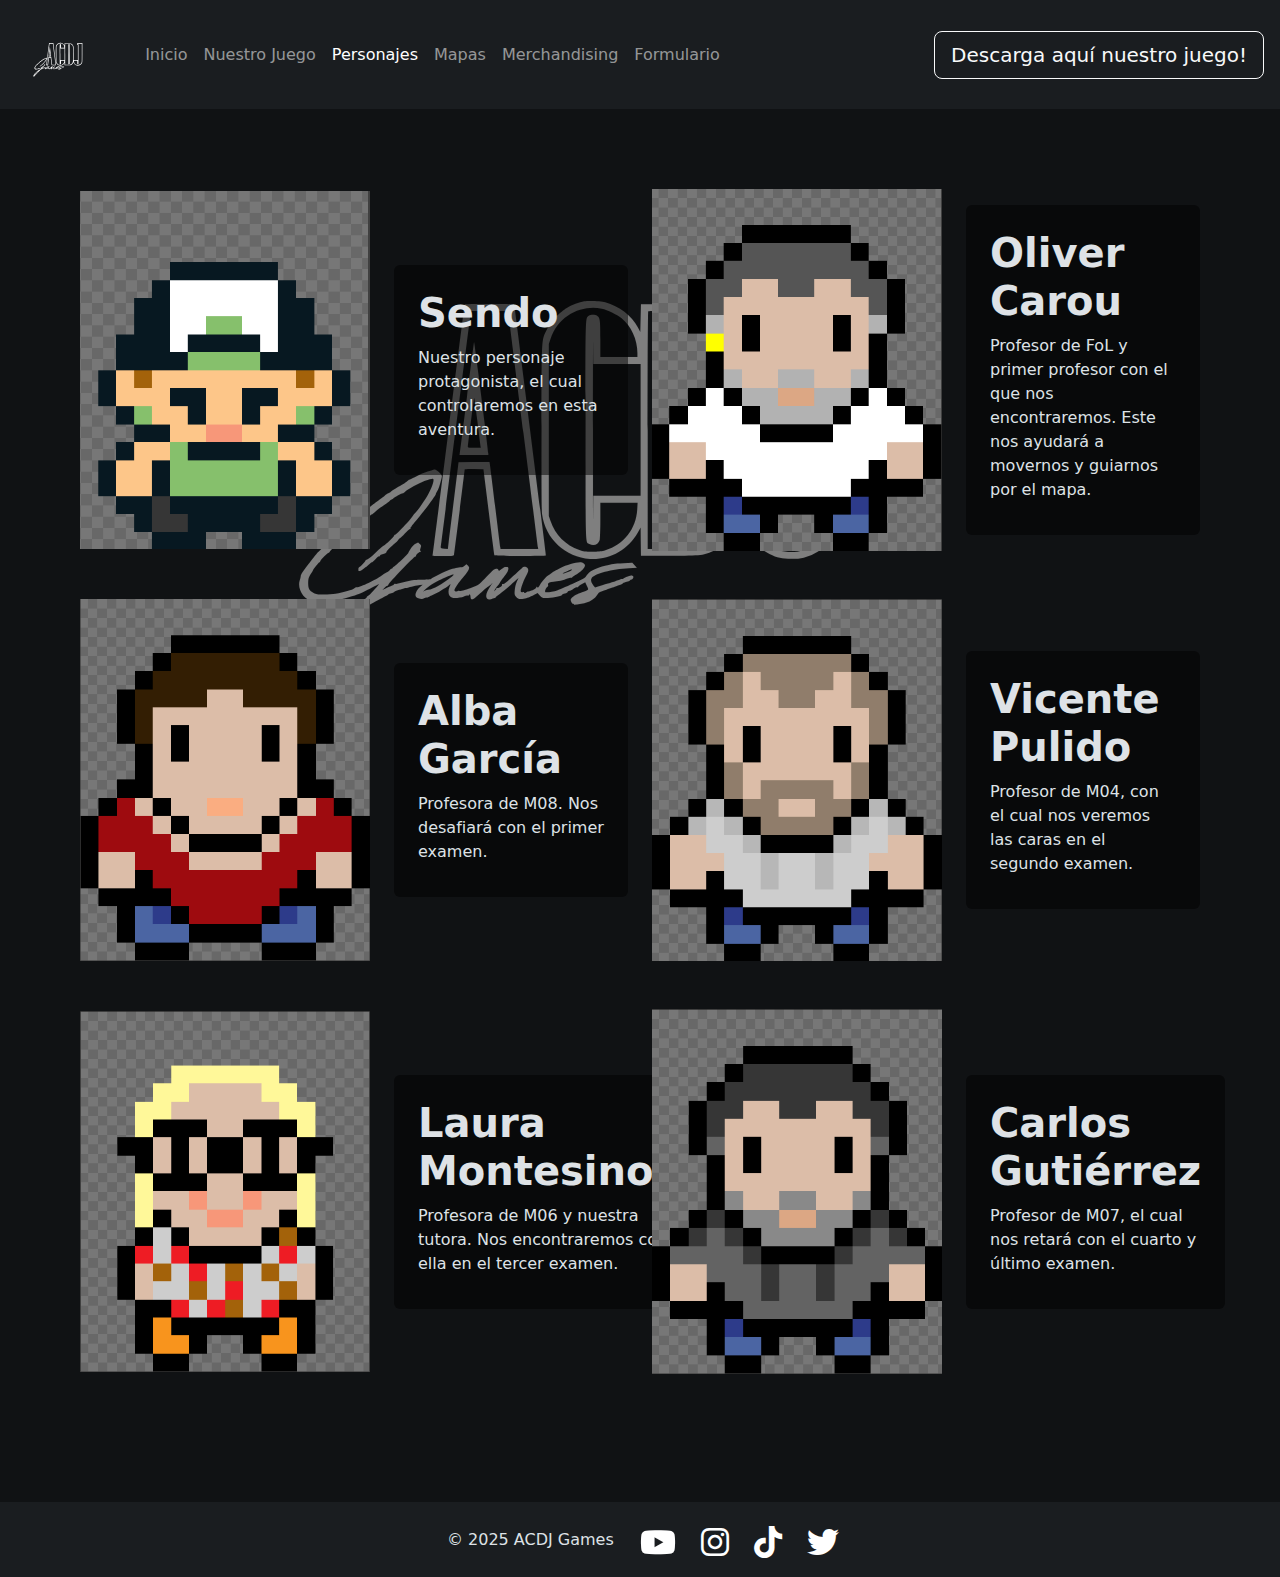
<file: characters.html>
<!doctype html>
<html lang="es" data-bs-theme="dark">

<head>
  <meta charset="utf-8">
  <meta name="viewport" content="width=device-width, initial-scale=1">
  <link href="https://cdn.jsdelivr.net/npm/bootstrap@5.3.3/dist/css/bootstrap.min.css" rel="stylesheet"
    integrity="sha384-QWTKZyjpPEjISv5WaRU9OFeRpok6YctnYmDr5pNlyT2bRjXh0JMhjY6hW+ALEwIH" crossorigin="anonymous">
  <link rel="stylesheet" href="https://cdnjs.cloudflare.com/ajax/libs/font-awesome/6.5.0/css/all.min.css">
  <link rel="stylesheet" href="./src/styles/globals.css">
  <link rel="shortcut icon" href="./src/img/Portada-Modificado-Blanco.svg" type="image/x-icon">
  <title>Characters</title>
</head>

<body>
  <header>
    <nav class="navbar navbar-expand-lg navbar-dark bg-dark-subtle margin-top p-2">
      <a class="navbar-brand" href="./index.html">
        <img src="./src/img/Portada-Modificado-Blanco.svg" alt="Logo" class="d-inline-block align-text-top logo-navbar">
      </a>
      <button class="navbar-toggler" type="button" data-bs-toggle="collapse" data-bs-target="#navbarSupportedContent"
        aria-controls="navbarSupportedContent" aria-expanded="false" aria-label="Toggle navigation">
        <span class="navbar-toggler-icon"></span>
      </button>
      <div class="collapse navbar-collapse" id="navbarSupportedContent">
        <ul class="navbar-nav me-auto mb-2 mb-lg-0">
          <li class="nav-item">
            <a class="nav-link p-2" href="./index.html">Inicio</a>
          </li>
          <li class="nav-item">
            <a class="nav-link p-2" href="./ourgame.html">Nuestro Juego</a>
          </li>
          <li class="nav-item">
            <a class="nav-link active p-2" aria-current="page" href="./characters.html">Personajes</a>
          </li>
          <li class="nav-item">
            <a class="nav-link p-2" href="./maps.html">Mapas</a>
          </li>
          <li class="nav-item">
            <a class="nav-link p-2" href="./merch.html">Merchandising</a>
          </li>
          <li class="nav-item">
            <a class="nav-link p-2" href="./formulario.html">Formulario</a>
          </li>
        </ul>
      </div>
      <div class="d-flex justify-content-center align-items-center">
        <section class="p-2">
          <a class="btn btn-outline-light btn-lg" href="./src/ACDJ Games.zip" download="ACDJ Game">Descarga aquí nuestro juego!</a>
        </section>
      </div>
    </nav>
  </header>
<main class="bg-black bg-opacity-50">
  <div class="container-fluid my-5 px-5">
    <div class="row mb-4">
      <div class="col-12 col-lg-6 d-flex flex-column flex-lg-row align-items-center mb-4">
        <img src="./src/img/Sendo.png" alt="Sendo" class="img-fluid mb-3 mb-lg-0 me-lg-4" style="max-width: 290px;">
        <div class="bg-black bg-opacity-50 rounded p-4 text-center text-lg-start">
          <h1 class="fw-bold">Sendo</h1>
          <p>Nuestro personaje protagonista, el cual controlaremos en esta aventura.</p>
        </div>
      </div>
      <div class="col-12 col-lg-6 d-flex flex-column flex-lg-row align-items-center mb-4">
        <img src="./src/img/Oliver.png" alt="Oliver" class="img-fluid mb-3 mb-lg-0 me-lg-4" style="max-width: 290px;">
        <div class="bg-black bg-opacity-50 rounded p-4 text-center text-lg-start">
          <h1 class="fw-bold">Oliver Carou</h1>
          <p>Profesor de FoL y primer profesor con el que nos encontraremos. Este nos ayudará a movernos y guiarnos por el mapa.</p>
        </div>
      </div>
    </div>

    <div class="row mb-4">
      <div class="col-12 col-lg-6 d-flex flex-column flex-lg-row align-items-center mb-4">
        <img src="./src/img/Alba.png" alt="Alba" class="img-fluid mb-3 mb-lg-0 me-lg-4" style="max-width: 290px;">
        <div class="bg-black bg-opacity-50 rounded p-4 text-center text-lg-start">
          <h1 class="fw-bold">Alba García</h1>
          <p>Profesora de M08. Nos desafiará con el primer examen.</p>
        </div>
      </div>

      <div class="col-12 col-lg-6 d-flex flex-column flex-lg-row align-items-center mb-4">
        <img src="./src/img/Pulido.png" alt="Pulido" class="img-fluid mb-3 mb-lg-0 me-lg-4" style="max-width: 290px;">
        <div class="bg-black bg-opacity-50 rounded p-4 text-center text-lg-start">
          <h1 class="fw-bold">Vicente Pulido</h1>
          <p>Profesor de M04, con el cual nos veremos las caras en el segundo examen.</p>
        </div>
      </div>
    </div>

    <div class="row mb-4">
      <div class="col-12 col-lg-6 d-flex flex-column flex-lg-row align-items-center mb-4">
        <img src="./src/img/Laura.png" alt="Laura" class="img-fluid mb-3 mb-lg-0 me-lg-4" style="max-width: 290px;">
        <div class="bg-black bg-opacity-50 rounded p-4 text-center text-lg-start">
          <h1 class="fw-bold">Laura Montesinos</h1>
          <p>Profesora de M06 y nuestra tutora. Nos encontraremos con ella en el tercer examen.</p>
        </div>
      </div>

      <div class="col-12 col-lg-6 d-flex flex-column flex-lg-row align-items-center mb-4">
        <img src="./src/img/Carlos.png" alt="Carlos" class="img-fluid mb-3 mb-lg-0 me-lg-4" style="max-width: 290px;">
        <div class="bg-black bg-opacity-50 rounded p-4 text-center text-lg-start">
          <h1 class="fw-bold">Carlos Gutiérrez</h1>
          <p>Profesor de M07, el cual nos retará con el cuarto y último examen.</p>
        </div>
      </div>
    </div>
  </div>
</main>
  <footer class="bg-dark-subtle footer-fixed">
    <div class="mx-3 text">
      © 2025 ACDJ Games
    </div>
    <div class="links pt-2">
      <a href="https://www.youtube.com/@ACDJ_team" target="_blank" class="icon-link" aria-label="YouTube">
        <i class="fab fa-youtube fa-2x"></i>
      </a>
      <a href="https://www.instagram.com/acdjteam" target="_blank" class="icon-link-2" aria-label="Instagram">
        <i class="fab fa-instagram fa-2x"></i>
      </a>
      <a href="https://www.tiktok.com/@ACDJteam" target="_blank" class="icon-link-3" aria-label="Tiktok">
        <i class="fab fa-tiktok fa-2x"></i>
      </a>
      <a href="https://x.com/ACDJTeam02" target="_blank" class="icon-link-4" aria-label="Twitter">
        <i class="fab fa-twitter fa-2x"></i>
      </a>
    </div>
  </footer>

  <script src="https://cdn.jsdelivr.net/npm/bootstrap@5.3.3/dist/js/bootstrap.bundle.min.js"
    integrity="sha384-YvpcrYf0tY3lHB60NNkmXc5s9fDVZLESaAA55NDzOxhy9GkcIdslK1eN7N6jIeHz" crossorigin="anonymous"></script>

</body>

</html>
</file>
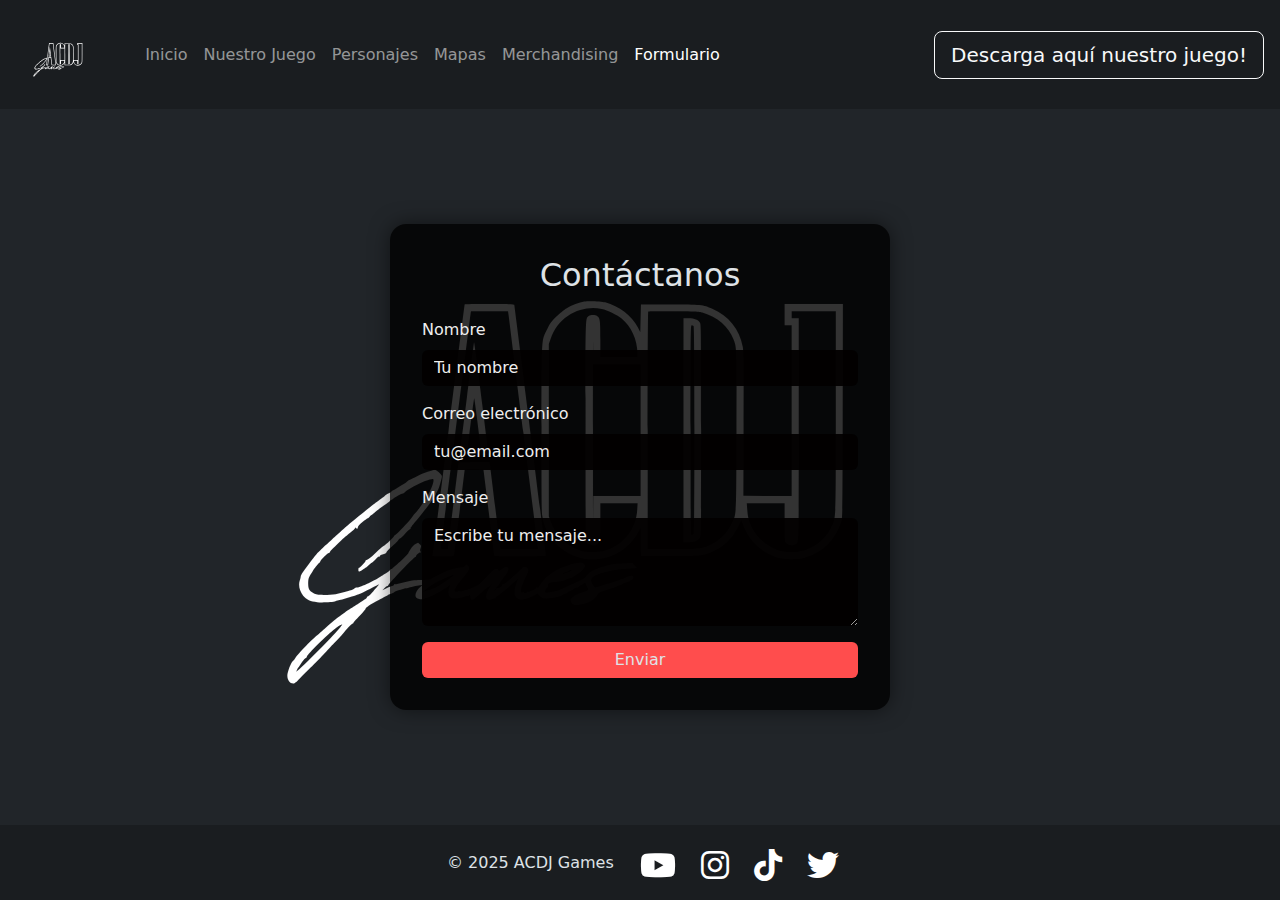
<file: formulario.html>
<!doctype html>
<html lang="es" data-bs-theme="dark">

<head>
  <meta charset="utf-8">
  <meta name="viewport" content="width=device-width, initial-scale=1">
  <link href="https://cdn.jsdelivr.net/npm/bootstrap@5.3.3/dist/css/bootstrap.min.css" rel="stylesheet"
    integrity="sha384-QWTKZyjpPEjISv5WaRU9OFeRpok6YctnYmDr5pNlyT2bRjXh0JMhjY6hW+ALEwIH" crossorigin="anonymous">
  <link rel="stylesheet" href="https://cdnjs.cloudflare.com/ajax/libs/font-awesome/6.5.0/css/all.min.css">
  <link rel="stylesheet" href="./src/styles/globals.css">
  <link rel="shortcut icon" href="./src/img/imagenes/Portada-Modificado-Blanco.svg" type="image/x-icon">
  <title>Formulario</title>
</head>

<body>
  <header>
    <nav class="navbar navbar-expand-lg navbar-dark bg-dark-subtle margin-top p-2">
      <a class="navbar-brand" href="./index.html">
        <img src="./src/img/Portada-Modificado-Blanco.svg" alt="Logo"
          class="d-inline-block align-text-top logo-navbar">
      </a>
      <button class="navbar-toggler" type="button" data-bs-toggle="collapse" data-bs-target="#navbarSupportedContent"
        aria-controls="navbarSupportedContent" aria-expanded="false" aria-label="Toggle navigation">
        <span class="navbar-toggler-icon"></span>
      </button>
      <div class="collapse navbar-collapse" id="navbarSupportedContent">
        <ul class="navbar-nav me-auto mb-2 mb-lg-0">
          <li class="nav-item">
            <a class="nav-link p-2" href="./index.html">Inicio</a>
          </li>
          <li class="nav-item">
            <a class="nav-link p-2" aria-current="page" href="./ourgame.html">Nuestro Juego</a>
          </li>
          <li class="nav-item">
            <a class="nav-link p-2" href="./characters.html">Personajes</a>
          </li>
          <li class="nav-item">
            <a class="nav-link p-2" href="./maps.html">Mapas</a>
          </li>
          <li class="nav-item">
            <a class="nav-link p-2" href="./merch.html">Merchandising</a>
          </li>
          <li class="nav-item">
            <a class="nav-link active p-2" href="./formulario.html">Formulario</a>
          </li>
        </ul>
      </div>
      <div class="d-flex justify-content-center align-items-center">
        <section class="p-2">
          <a class="btn btn-outline-light btn-lg" href="./src/ACDJ Games.zip" download="ACDJ Game">Descarga aquí nuestro juego!</a>
        </section>
      </div>
    </nav>
  </header>

 <main>
    <div class="form-container">
      <h2 class="mb-4 text-center">Contáctanos</h2>
      <form action="https://formsubmit.co/efba2a9b09ac1b883b2b45c802c5cadc" method="POST">
        <div class="mb-3">
          <label for="name" class="form-label">Nombre</label>
          <input type="text" class="form-control" id="name" name="name" placeholder="Tu nombre" required>
        </div>
        <div class="mb-3">
          <label for="email" class="form-label">Correo electrónico</label>
          <input type="email" class="form-control" id="email" name="email" placeholder="tu@email.com" required>
        </div>
        <div class="mb-3">
          <label for="message" class="form-label">Mensaje</label>
          <textarea class="form-control" id="message" name="message" rows="4" placeholder="Escribe tu mensaje..." required></textarea>
        </div>
        <input type="hidden" name="_captcha" value="false">
        <div class="d-grid">
          <button type="submit" class="btn btn-enviar">Enviar</button>
        </div>
      </form>
    </div>
  </main>

  <footer class="bg-dark-subtle footer-fixed">
    <div class="mx-3 text">
      © 2025 ACDJ Games
    </div>
    <div class="links pt-2">
      <a href="https://www.youtube.com/@ACDJ_team" target="_blank" class="icon-link" aria-label="YouTube">
        <i class="fab fa-youtube fa-2x"></i>
      </a>
      <a href="https://www.instagram.com/acdjteam" target="_blank" class="icon-link-2" aria-label="Instagram">
        <i class="fab fa-instagram fa-2x"></i>
      </a>
      <a href="https://www.tiktok.com/@ACDJteam" target="_blank" class="icon-link-3" aria-label="Tiktok">
        <i class="fab fa-tiktok fa-2x"></i>
      </a>
      <a href="https://x.com/ACDJTeam02" target="_blank" class="icon-link-4" aria-label="Twitter">
        <i class="fab fa-twitter fa-2x"></i>
      </a>
    </div>
  </footer>

  <script src="https://cdn.jsdelivr.net/npm/bootstrap@5.3.3/dist/js/bootstrap.bundle.min.js"
    integrity="sha384-YvpcrYf0tY3lHB60NNkmXc5s9fDVZLESaAA55NDzOxhy9GkcIdslK1eN7N6jIeHz" crossorigin="anonymous">
  </script>

</body>
</html>
</file>
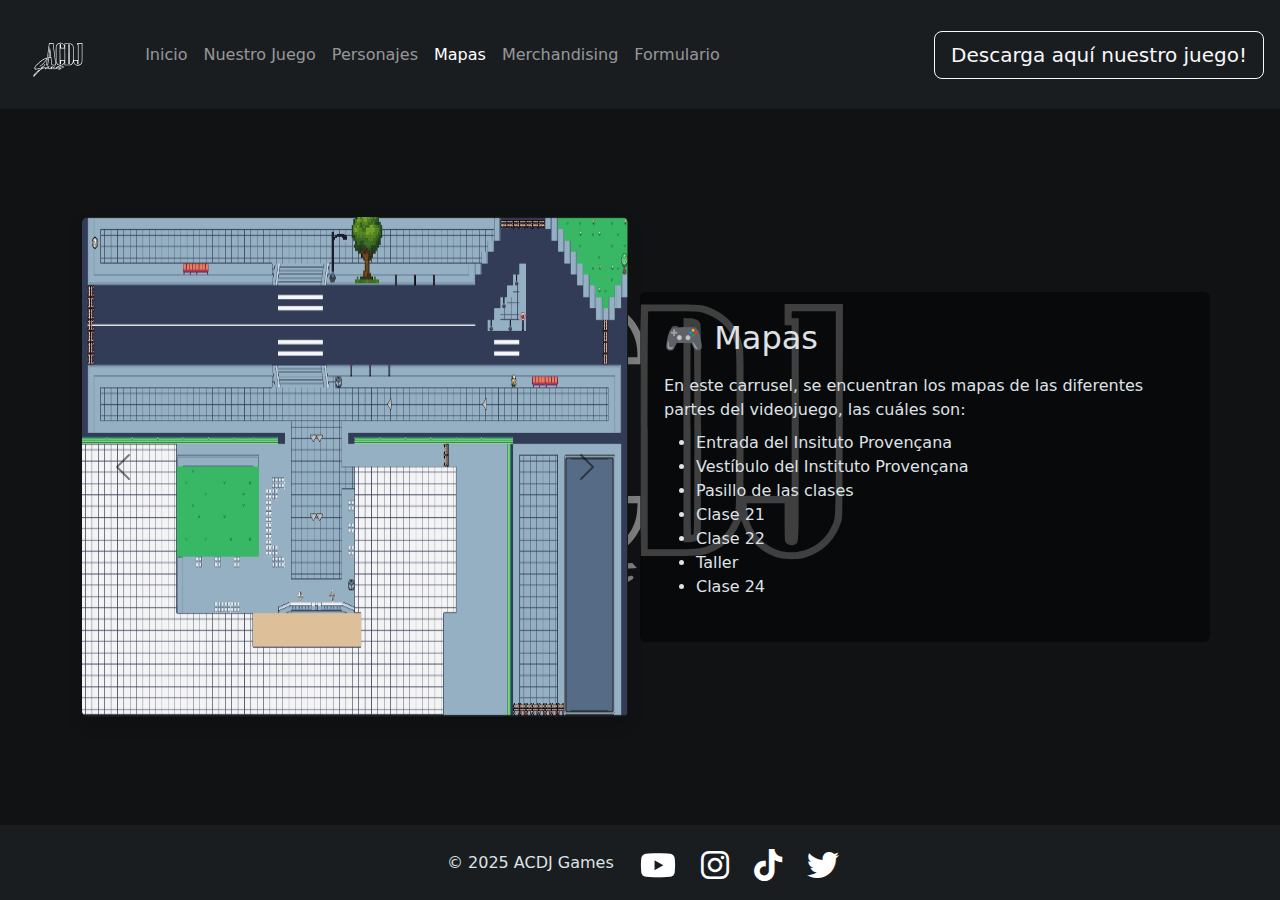
<file: maps.html>
<!doctype html>
<html lang="es" data-bs-theme="dark">

<head>
  <meta charset="utf-8">
  <meta name="viewport" content="width=device-width, initial-scale=1">
  <link href="https://cdn.jsdelivr.net/npm/bootstrap@5.3.3/dist/css/bootstrap.min.css" rel="stylesheet"
    integrity="sha384-QWTKZyjpPEjISv5WaRU9OFeRpok6YctnYmDr5pNlyT2bRjXh0JMhjY6hW+ALEwIH" crossorigin="anonymous">
  <link rel="stylesheet" href="https://cdnjs.cloudflare.com/ajax/libs/font-awesome/6.5.0/css/all.min.css">
  <link rel="stylesheet" href="./src/styles/globals.css">
  <link rel="shortcut icon" href="./src/img/Portada-Modificado-Blanco.svg" type="image/x-icon">
  <title>Game Maps</title>
</head>

<body>
  <header>
    <nav class="navbar navbar-expand-lg navbar-dark bg-dark-subtle margin-top p-2">
      <a class="navbar-brand" href="./index.html">
        <img src="./src/img/Portada-Modificado-Blanco.svg" alt="Logo"
          class="d-inline-block align-text-top logo-navbar">
      </a>
      <button class="navbar-toggler" type="button" data-bs-toggle="collapse" data-bs-target="#navbarSupportedContent"
        aria-controls="navbarSupportedContent" aria-expanded="false" aria-label="Toggle navigation">
        <span class="navbar-toggler-icon"></span>
      </button>
      <div class="collapse navbar-collapse" id="navbarSupportedContent">
        <ul class="navbar-nav me-auto mb-2 mb-lg-0">
          <li class="nav-item">
            <a class="nav-link p-2" href="./index.html">Inicio</a>
          </li>
          <li class="nav-item">
            <a class="nav-link p-2" href="./ourgame.html">Nuestro Juego</a>
          </li>
          <li class="nav-item">
            <a class="nav-link p-2" href="./characters.html">Personajes</a>
          </li>
          <li class="nav-item">
            <a class="nav-link active p-2" aria-current="page" href="./maps.html">Mapas</a>
          </li>
          <li class="nav-item">
            <a class="nav-link p-2" href="./merch.html">Merchandising</a>
          </li>
          <li class="nav-item">
            <a class="nav-link p-2" href="./formulario.html">Formulario</a>
          </li>
        </ul>
      </div>
      <div class="d-flex justify-content-center align-items-center">
        <section class="p-2">
          <a class="btn btn-outline-light btn-lg" href="./src/ACDJ Games.zip" download="ACDJ Game">Descarga aquí nuestro juego!</a>
        </section>
      </div>
    </nav>
  </header>

<main class="bg-black bg-opacity-50">
  <section class="container my-5">
    <div class="row align-items-center">
      <div class="col-md-6">
        <div id="carouselACDJ" class="carousel slide" data-bs-ride="carousel">
          <div class="carousel-inner rounded shadow">
            <div class="carousel-item active">
              <img src="./src/img/fuerainsti.png" class="carousel-maps" alt="Entrada" >
            </div>
            <div class="carousel-item">
              <img src="./src/img/vestibulo.png" class="carousel-maps" alt="Vestibulo">
            </div>
            <div class="carousel-item">
              <img src="./src/img/pasillo.png" class="carousel-maps" alt="Pasillo">
            </div>
            <div class="carousel-item">
              <img src="./src/img/Clase 1.png" class="carousel-maps" alt="Clase 1">
            </div>
            <div class="carousel-item">
              <img src="./src/img/Clase 2.png" class="carousel-maps" alt="Clase 2">
            </div>
            <div class="carousel-item">
              <img src="./src/img/Clase 3.png" class="carousel-maps" alt="Clase 3">
            </div>
            <div class="carousel-item">
              <img src="./src/img/Clase 4.png" class="carousel-maps" alt="Clase 4">
            </div>
          </div>
          <button class="carousel-control-prev" type="button" data-bs-target="#carouselACDJ" data-bs-slide="prev">
            <span class="carousel-control-prev-icon"></span>
          </button>
          <button class="carousel-control-next" type="button" data-bs-target="#carouselACDJ" data-bs-slide="next">
            <span class="carousel-control-next-icon"></span>
          </button>
        </div>
      </div>

      <div class="col-md-6 d-flex align-items-center bg-black bg-opacity-50 rounded p-4" style="min-height: 350px;">
        <div>
        <h2 class="mb-3">🎮 Mapas</h2>
        <p>
          En este carrusel, se encuentran los mapas de las diferentes partes del videojuego, las cuáles son:
        </p>
        <ul>
          <li>Entrada del Insituto Provençana</li>
          <li>Vestíbulo del Instituto Provençana</li>
          <li>Pasillo de las clases</li>
          <li>Clase 21</li>
          <li>Clase 22</li>
          <li>Taller</li>
          <li>Clase 24</li>
        </ul>
        </div>
      </div>
    </div>
  </section>
</main>
  <footer class="bg-dark-subtle footer-fixed">
    <div class="mx-3 text">
      © 2025 ACDJ Games
    </div>
    <div class="links pt-2">
      <a href="https://www.youtube.com/@ACDJ_team" target="_blank" class="icon-link" aria-label="YouTube">
        <i class="fab fa-youtube fa-2x"></i>
      </a>
      <a href="https://www.instagram.com/acdjteam" target="_blank" class="icon-link-2" aria-label="Instagram">
        <i class="fab fa-instagram fa-2x"></i>
      </a>
      <a href="https://www.tiktok.com/@ACDJteam" target="_blank" class="icon-link-3" aria-label="Tiktok">
        <i class="fab fa-tiktok fa-2x"></i>
      </a>
      <a href="https://x.com/ACDJTeam02" target="_blank" class="icon-link-4" aria-label="Twitter">
        <i class="fab fa-twitter fa-2x"></i>
      </a>
    </div>
  </footer>

  <script src="https://cdn.jsdelivr.net/npm/bootstrap@5.3.3/dist/js/bootstrap.bundle.min.js"
    integrity="sha384-YvpcrYf0tY3lHB60NNkmXc5s9fDVZLESaAA55NDzOxhy9GkcIdslK1eN7N6jIeHz" crossorigin="anonymous">
    </script>

</body>
</html>
</file>
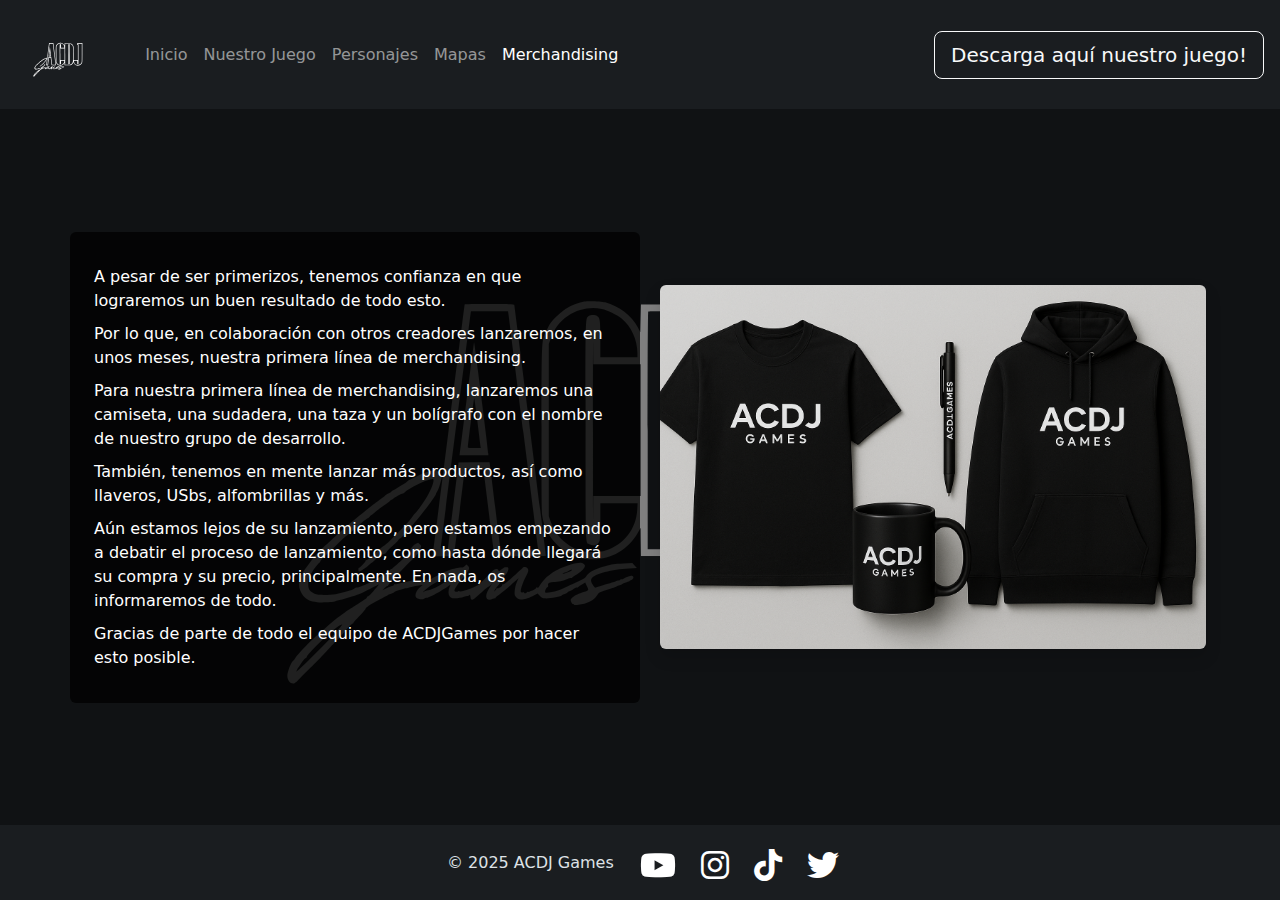
<file: merch.html>
<!doctype html>
<html lang="es" data-bs-theme="dark">

<head>
  <meta charset="utf-8" />
  <meta name="viewport" content="width=device-width, initial-scale=1" />
  <link
    href="https://cdn.jsdelivr.net/npm/bootstrap@5.3.3/dist/css/bootstrap.min.css"
    rel="stylesheet"
    integrity="sha384-QWTKZyjpPEjISv5WaRU9OFeRpok6YctnYmDr5pNlyT2bRjXh0JMhjY6hW+ALEwIH"
    crossorigin="anonymous"
  />
  <link
    rel="stylesheet"
    href="https://cdnjs.cloudflare.com/ajax/libs/font-awesome/6.5.0/css/all.min.css"
  />
  <link rel="stylesheet" href="./src/styles/globals.css" />
  <link
    rel="shortcut icon"
    href="./src/img/Portada-Modificado-Blanco.svg"
    type="image/x-icon"
  />
  <title>Merchandising</title>
</head>

<body>
  <header>
    <nav class="navbar navbar-expand-lg navbar-dark bg-dark-subtle margin-top p-2">
      <a class="navbar-brand" href="./index.html">
        <img
          src="./src/img/Portada-Modificado-Blanco.svg"
          alt="Logo"
          class="d-inline-block align-text-top logo-navbar"
        />
      </a>
      <button
        class="navbar-toggler"
        type="button"
        data-bs-toggle="collapse"
        data-bs-target="#navbarSupportedContent"
        aria-controls="navbarSupportedContent"
        aria-expanded="false"
        aria-label="Toggle navigation"
      >
        <span class="navbar-toggler-icon"></span>
      </button>
      <div class="collapse navbar-collapse" id="navbarSupportedContent">
        <ul class="navbar-nav me-auto mb-2 mb-lg-0">
          <li class="nav-item">
            <a class="nav-link p-2" href="./index.html">Inicio</a>
          </li>
          <li class="nav-item">
            <a class="nav-link p-2" href="./ourgame.html">Nuestro Juego</a>
          </li>
          <li class="nav-item">
            <a class="nav-link p-2" href="./characters.html">Personajes</a>
          </li>
          <li class="nav-item">
            <a class="nav-link p-2" href="./maps.html">Mapas</a>
          </li>
          <li class="nav-item">
            <a
              class="nav-link active p-2"
              aria-current="page"
              href="./merch.html"
              >Merchandising</a
            >
          </li>
        </ul>
      </div>
      <div class="d-flex justify-content-center align-items-center">
        <section class="p-2">
          <a
            class="btn btn-outline-light btn-lg"
            href="./src/ACDJ Games.zip"
            download="ACDJ Game"
            >Descarga aquí nuestro juego!</a>
        </section>
      </div>
    </nav>
  </header>
<main class="bg-black bg-opacity-50">
  <section class="container py-5">
    <div class="row align-items-center">
      <div
        class="col-12 col-lg-6 order-2 order-lg-1 bg-black bg-opacity-75 rounded p-4 text-white">
        <p>
          A pesar de ser primerizos, tenemos confianza en que lograremos un buen
          resultado de todo esto.
        </p>
        <p>
          Por lo que, en colaboración con otros creadores lanzaremos, en unos
          meses, nuestra primera línea de merchandising.
        </p>
        <p>
          Para nuestra primera línea de merchandising, lanzaremos una camiseta,
          una sudadera, una taza y un bolígrafo con el nombre de nuestro grupo
          de desarrollo.
        </p>
        <p>
          También, tenemos en mente lanzar más productos, así como llaveros,
          USbs, alfombrillas y más.
        </p>
        <p>
          Aún estamos lejos de su lanzamiento, pero estamos empezando a debatir
          el proceso de lanzamiento, como hasta dónde llegará su compra y su
          precio, principalmente. En nada, os informaremos de todo.
        </p>
        <p>
          Gracias de parte de todo el equipo de ACDJGames por hacer esto posible.
        </p>
      </div>

      <div class="col-12 col-lg-6 order-1 order-lg-2 text-center">
        <img
          src="./src/img/Merch.png"
          alt="Merchandising"
          class="img-fluid rounded shadow m-2"
          style="max-width: 100%; max-height: 400px;"
        />
      </div>
    </div>
  </section>
</main>
  <footer class="bg-dark-subtle footer-fixed">
    <div class="mx-3 text">© 2025 ACDJ Games</div>
    <div class="links pt-2">
      <a
        href="https://www.youtube.com/@ACDJ_team"
        target="_blank"
        class="icon-link"
        aria-label="YouTube"
      >
        <i class="fab fa-youtube fa-2x"></i>
      </a>
      <a
        href="https://www.instagram.com/acdjteam"
        target="_blank"
        class="icon-link-2"
        aria-label="Instagram"
      >
        <i class="fab fa-instagram fa-2x"></i>
      </a>
      <a
        href="https://www.tiktok.com/@ACDJteam"
        target="_blank"
        class="icon-link-3"
        aria-label="Tiktok"
      >
        <i class="fab fa-tiktok fa-2x"></i>
      </a>
      <a
        href="https://x.com/ACDJTeam02"
        target="_blank"
        class="icon-link-4"
        aria-label="Twitter"
      >
        <i class="fab fa-twitter fa-2x"></i>
      </a>
    </div>
  </footer>

  <script
    src="https://cdn.jsdelivr.net/npm/bootstrap@5.3.3/dist/js/bootstrap.bundle.min.js"
    integrity="sha384-YvpcrYf0tY3lHB60NNkmXc5s9fDVZLESaAA55NDzOxhy9GkcIdslK1eN7N6jIeHz"
    crossorigin="anonymous"
  ></script>
</body>

</html>
</file>
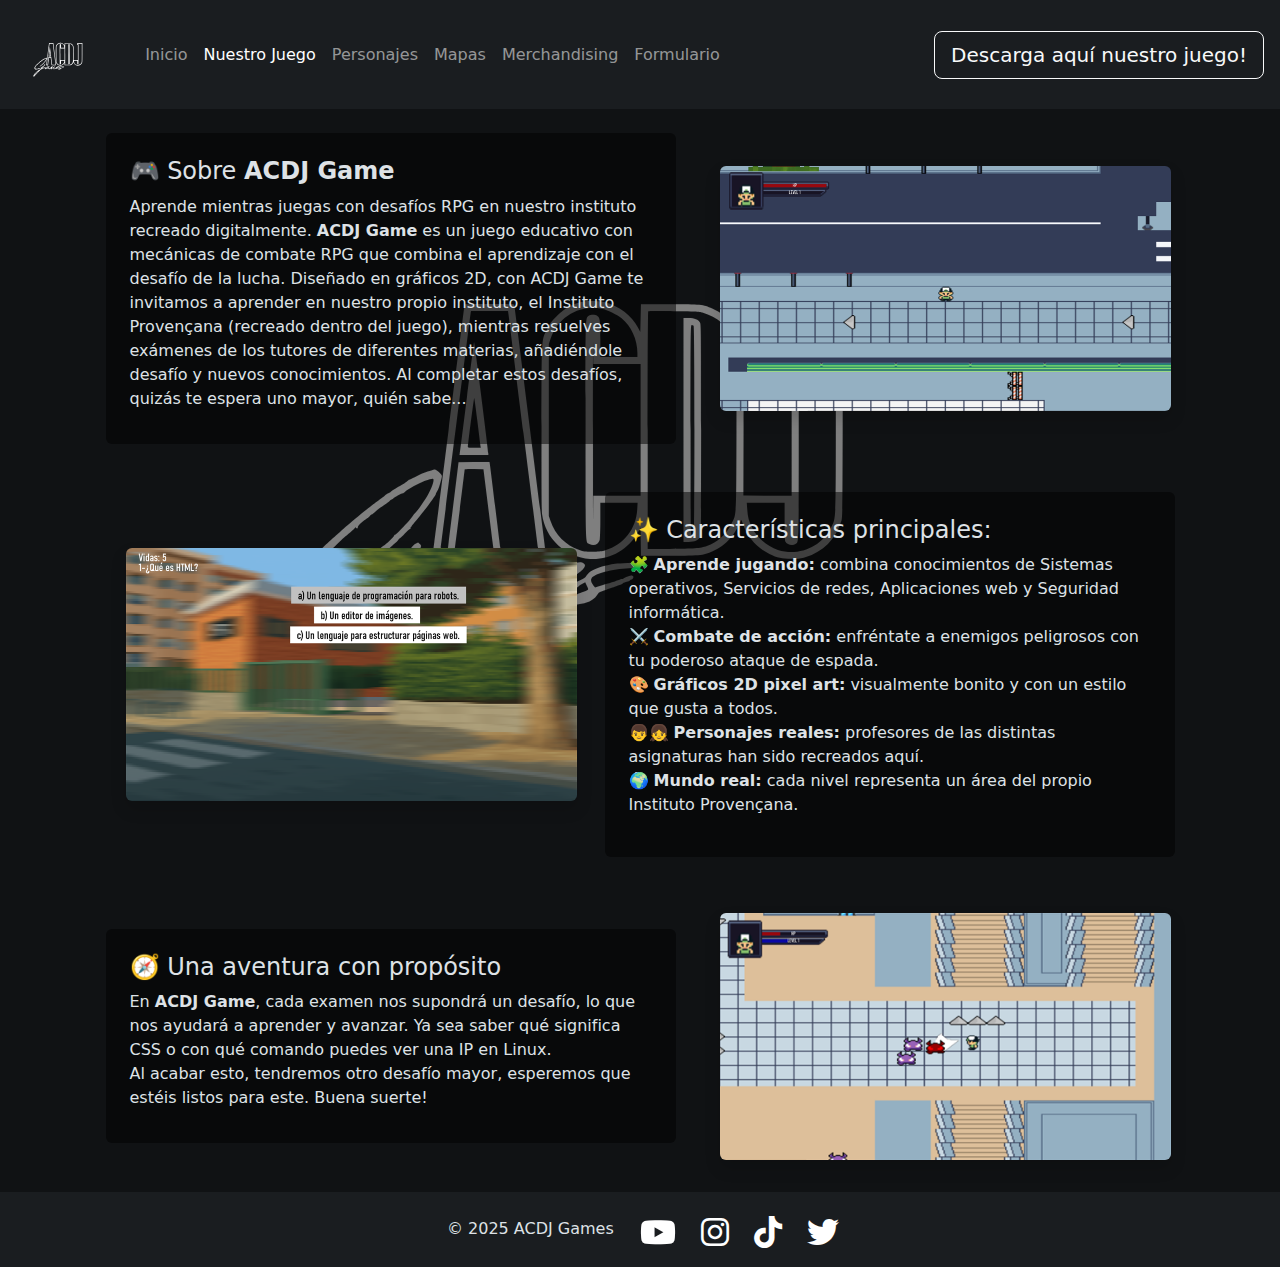
<file: ourgame.html>
<!doctype html>
<html lang="es" data-bs-theme="dark">

<head>
  <meta charset="utf-8">
  <meta name="viewport" content="width=device-width, initial-scale=1">
  <link href="https://cdn.jsdelivr.net/npm/bootstrap@5.3.3/dist/css/bootstrap.min.css" rel="stylesheet"
    integrity="sha384-QWTKZyjpPEjISv5WaRU9OFeRpok6YctnYmDr5pNlyT2bRjXh0JMhjY6hW+ALEwIH" crossorigin="anonymous">
  <link rel="stylesheet" href="https://cdnjs.cloudflare.com/ajax/libs/font-awesome/6.5.0/css/all.min.css">
  <link rel="stylesheet" href="./src/styles/globals.css">
  <link rel="shortcut icon" href="./src/img/imagenes/Portada-Modificado-Blanco.svg" type="image/x-icon">
  <title>Our Game</title>
</head>

<body>
  <header>
    <nav class="navbar navbar-expand-lg navbar-dark bg-dark-subtle margin-top p-2">
      <a class="navbar-brand" href="./index.html">
        <img src="./src/img/Portada-Modificado-Blanco.svg" alt="Logo"
          class="d-inline-block align-text-top logo-navbar">
      </a>
      <button class="navbar-toggler" type="button" data-bs-toggle="collapse" data-bs-target="#navbarSupportedContent"
        aria-controls="navbarSupportedContent" aria-expanded="false" aria-label="Toggle navigation">
        <span class="navbar-toggler-icon"></span>
      </button>
      <div class="collapse navbar-collapse" id="navbarSupportedContent">
        <ul class="navbar-nav me-auto mb-2 mb-lg-0">
          <li class="nav-item">
            <a class="nav-link p-2" href="./index.html">Inicio</a>
          </li>
          <li class="nav-item">
            <a class="nav-link active p-2" aria-current="page" href="./ourgame.html">Nuestro Juego</a>
          </li>
          <li class="nav-item">
            <a class="nav-link p-2" href="./characters.html">Personajes</a>
          </li>
          <li class="nav-item">
            <a class="nav-link p-2" href="./maps.html">Mapas</a>
          </li>
          <li class="nav-item">
            <a class="nav-link p-2" href="./merch.html">Merchandising</a>
          </li>
          <li class="nav-item">
            <a class="nav-link p-2" href="./formulario.html">Formulario</a>
          </li>
        </ul>
      </div>
      <div class="d-flex justify-content-center align-items-center">
        <section class="p-2">
          <a class="btn btn-outline-light btn-lg" href="./src/ACDJ Games.zip" download="ACDJ Game">Descarga aquí nuestro juego!</a>
        </section>
      </div>
    </nav>
  </header>

  <main class="bg-black bg-opacity-50 p-4">
    <div class="container">
      <div class="row gap-4 justify-content-center align-items-center mb-5">
        <div class="col-lg-6 col-12 bg-black bg-opacity-50 rounded p-4">
          <h4>🎮 Sobre <strong>ACDJ Game</strong></h4> 
          <p>
            Aprende mientras juegas con desafíos RPG en nuestro instituto recreado digitalmente.
            <strong>ACDJ Game</strong> es un juego educativo con mecánicas de combate RPG que combina el aprendizaje con el desafío de la lucha. 
            Diseñado en gráficos 2D, con ACDJ Game te invitamos a aprender en nuestro propio instituto, el Instituto Provençana (recreado dentro del juego), mientras resuelves exámenes de los tutores de diferentes materias, 
            añadiéndole desafío y nuevos conocimientos. Al completar estos desafíos, quizás te espera uno mayor, quién sabe...<br>
            
          </p>
        </div>
        <div class="col-lg-5 col-12 text-center">
          <img src="./src/img/inicio.png" alt="Sobre ACDJ Game" class="img-fluid rounded shadow m-2 w-100">
        </div>
      </div>

      <div class="row gap-4 justify-content-center align-items-center mb-5">
        <div class="col-lg-5 col-12 text-center">
          <img src="./src/img/preguntas.png" alt="Características de ACDJ Game" class="img-fluid rounded shadow m-2 w-100">
        </div>
        <div class="col-lg-6 col-12 bg-black bg-opacity-50 rounded p-4">
          <h4>✨ Características principales:</h4>
          <ul class="list-unstyled">
            <li>🧩 <strong>Aprende jugando:</strong> combina conocimientos de Sistemas operativos, Servicios de redes, Aplicaciones web y Seguridad informática.</li>
            <li>⚔️ <strong>Combate de acción:</strong> enfréntate a enemigos peligrosos con tu poderoso ataque de espada.</li>
            <li>🎨 <strong>Gráficos 2D pixel art:</strong> visualmente bonito y con un estilo que gusta a todos.</li>
            <li>👦👧 <strong>Personajes reales:</strong> profesores de las distintas asignaturas han sido recreados aquí.</li>
            <li>🌍 <strong>Mundo real:</strong> cada nivel representa un área del propio Instituto Provençana.</li>
          </ul>
        </div>
      </div>

      <div class="row gap-4 justify-content-center align-items-center">
        <div class="col-lg-6 col-12 bg-black bg-opacity-50 rounded p-4">
          <h4>🧭 Una aventura con propósito</h4>
          <p>
            En <strong>ACDJ Game</strong>, cada examen nos supondrá un desafío, lo que nos ayudará a aprender y avanzar. Ya sea saber qué significa CSS o 
            con qué comando puedes ver una IP en Linux.<br>Al acabar esto, tendremos otro desafío mayor, esperemos que estéis listos para este.
            Buena suerte!    
          </p>
        </div>
        <div class="col-lg-5 col-12 text-center">
          <img src="./src/img/Combate.png" alt="Combate" class="img-fluid rounded shadow m-2 w-100">
        </div>
      </div>
    </div>
  </main>

  <footer class="bg-dark-subtle footer-fixed">
    <div class="mx-3 text">
      © 2025 ACDJ Games
    </div>
    <div class="links pt-2">
      <a href="https://www.youtube.com/@ACDJ_team" target="_blank" class="icon-link" aria-label="YouTube">
        <i class="fab fa-youtube fa-2x"></i>
      </a>
      <a href="https://www.instagram.com/acdjteam" target="_blank" class="icon-link-2" aria-label="Instagram">
        <i class="fab fa-instagram fa-2x"></i>
      </a>
      <a href="https://www.tiktok.com/@ACDJteam" target="_blank" class="icon-link-3" aria-label="Tiktok">
        <i class="fab fa-tiktok fa-2x"></i>
      </a>
      <a href="https://x.com/ACDJTeam02" target="_blank" class="icon-link-4" aria-label="Twitter">
        <i class="fab fa-twitter fa-2x"></i>
      </a>
    </div>
  </footer>

  <script src="https://cdn.jsdelivr.net/npm/bootstrap@5.3.3/dist/js/bootstrap.bundle.min.js"
    integrity="sha384-YvpcrYf0tY3lHB60NNkmXc5s9fDVZLESaAA55NDzOxhy9GkcIdslK1eN7N6jIeHz" crossorigin="anonymous">
  </script>

</body>
</html>
</file>
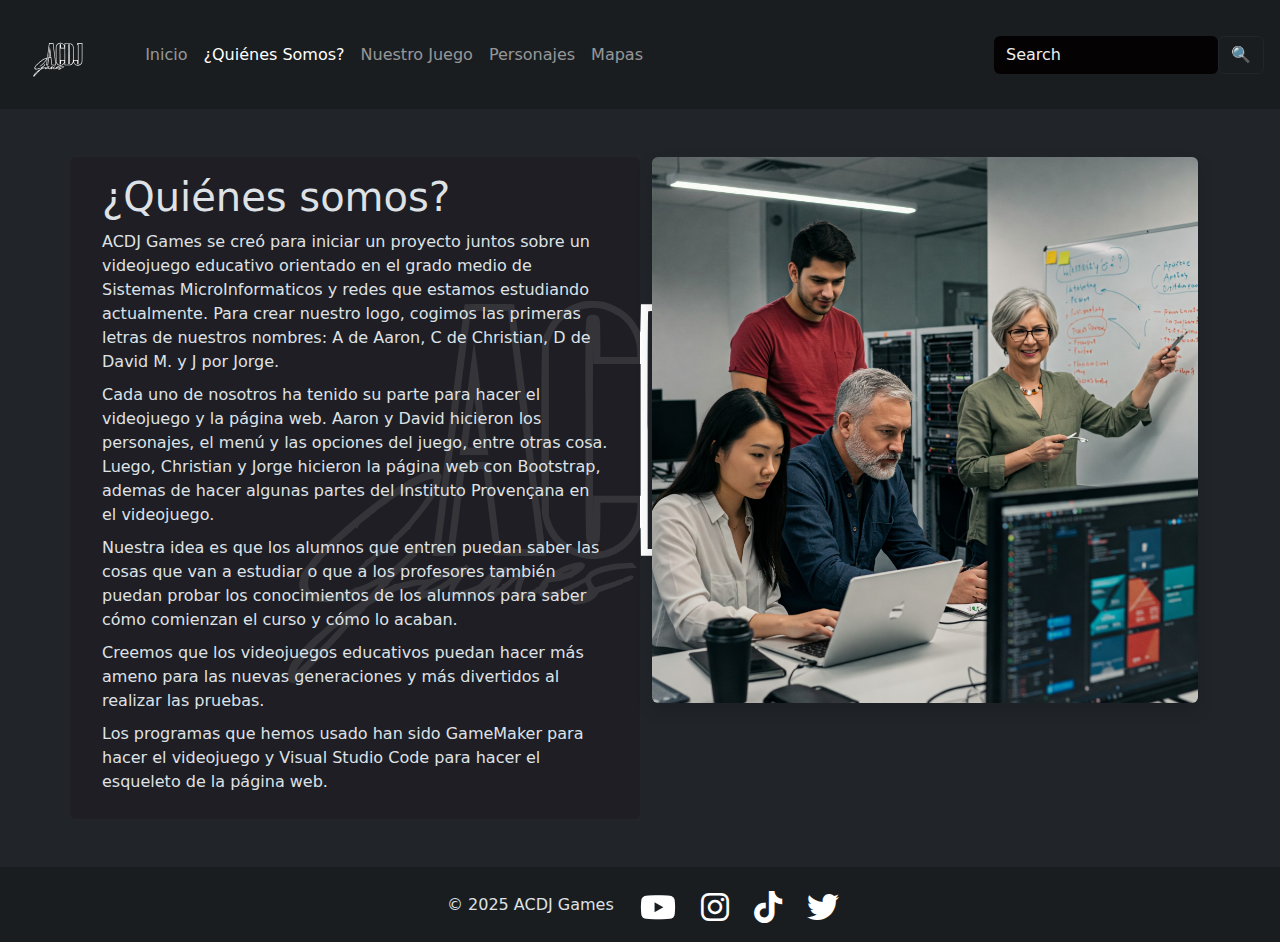
<file: who.html>
<!doctype html>
<html lang="es" data-bs-theme="dark">

<head>
  <meta charset="utf-8">
  <meta name="viewport" content="width=device-width, initial-scale=1">
  <link href="https://cdn.jsdelivr.net/npm/bootstrap@5.3.3/dist/css/bootstrap.min.css" rel="stylesheet"
    integrity="sha384-QWTKZyjpPEjISv5WaRU9OFeRpok6YctnYmDr5pNlyT2bRjXh0JMhjY6hW+ALEwIH" crossorigin="anonymous">
  <link rel="stylesheet" href="https://cdnjs.cloudflare.com/ajax/libs/font-awesome/6.5.0/css/all.min.css">
  <link rel="stylesheet" href="./src/styles/globals.css">
  <link rel="stylesheet" href="./src/styles/estilos.css">
  <link rel="shortcut icon" href="./src/img/imagenes/Portada-Modificado-Blanco.svg" type="image/x-icon">
  <title>Who are we</title>
</head>

<body>
  <header>
    <nav class="navbar navbar-expand-lg navbar-dark bg-dark-subtle margin-top p-2">
      <a class="navbar-brand" href="./index.html">
        <img src="./src/img/Portada-Modificado-Blanco.svg" alt="Logo" class="d-inline-block align-text-top logo-navbar">
      </a>
      <button class="navbar-toggler" type="button" data-bs-toggle="collapse" data-bs-target="#navbarSupportedContent"
        aria-controls="navbarSupportedContent" aria-expanded="false" aria-label="Toggle navigation">
        <span class="navbar-toggler-icon"></span>
      </button>
      <div class="collapse navbar-collapse" id="navbarSupportedContent">
        <ul class="navbar-nav me-auto mb-2 mb-lg-0">
          <li class="nav-item">
            <a class="nav-link p-2" href="./index.html">Inicio</a>
          </li>
          <li class="nav-item">
            <a class="nav-link active p-2" aria-current="page" href="./who.html">¿Quiénes Somos?</a>
          </li>
          <li class="nav-item">
            <a class="nav-link p-2" href="./ourgame.html">Nuestro Juego</a>
          </li>
          <li class="nav-item">
            <a class="nav-link p-2" href="./characters.html">Personajes</a>
          </li>
          <li class="nav-item">
            <a class="nav-link p-2" href="./maps.html">Mapas</a>
          </li>
        </ul>
        <form class="d-flex p-2" role="search">
          <input class="form-control border-white" type="search" placeholder="Search" aria-label="Search">
          <button class="btn btn-outline-success border-dark bg-transparent" type="submit">🔍</button>
        </form>
      </div>
    </nav>
  </header>

  <div class="d-grid align-content-center">
    <main class="container py-5">
      <div class="row">
        <div class="col-md-12 col-lg-6 text2 rounded">
          <h1>¿Quiénes somos?</h1>
          <p>
            ACDJ Games se creó para iniciar un proyecto juntos sobre un videojuego educativo orientado en el grado medio
            de Sistemas MicroInformaticos y redes que estamos estudiando actualmente. Para crear nuestro logo, cogimos
            las
            primeras letras de nuestros nombres: A de Aaron, C de Christian, D de David M. y J por Jorge.
          </p>
          <p>
            Cada uno de nosotros ha tenido su parte para hacer el videojuego y la página web. Aaron y David hicieron los
            personajes, el menú y las opciones del juego, entre otras cosa. Luego, Christian y Jorge hicieron la página
            web con Bootstrap, ademas de hacer algunas partes del Instituto Provençana en el videojuego.</p>
          <p>
            Nuestra idea es que los alumnos que entren puedan saber las cosas que van a estudiar o que a los profesores
            también puedan probar los conocimientos de los alumnos para saber cómo comienzan el curso y cómo lo
            acaban.
          </p>
          <p>
            Creemos que los videojuegos educativos puedan hacer más ameno para las nuevas generaciones y más divertidos
            al realizar las pruebas.</p>
          <p>
            Los programas que hemos usado han sido GameMaker para hacer el videojuego y Visual Studio Code para hacer el
            esqueleto de la página web.
          </p>
        </div>
        <div class="col-md-12 col-lg-6 h-25">
          <img src="./src/img/Gemini_Generated_Image_557eqa557eqa557e.jpg" class="img-fluid rounded shadow"
            alt="imgPrueba">
        </div>
      </div>
    </main>
  </div>


  <footer class="bg-dark-subtle footer-fixed">
    <div class="mx-3 text">
      © 2025 ACDJ Games
    </div>
    <div class="links pt-2">
      <a href="https://www.youtube.com" target="_blank" class="icon-link" aria-label="YouTube">
        <i class="fab fa-youtube fa-2x"></i>
      </a>
      <a href="https://www.instagram.com" target="_blank" class="icon-link-2" aria-label="Instagram">
        <i class="fab fa-instagram fa-2x"></i>
      </a>
      <a href="https://www.tiktok.com" target="_blank" class="icon-link-3" aria-label="Tiktok">
        <i class="fab fa-tiktok fa-2x"></i>
      </a>
      <a href="https://www.twitter.com" target="_blank" class="icon-link-4" aria-label="Twitter">
        <i class="fab fa-twitter fa-2x"></i>
      </a>
    </div>
  </footer>

  <script src="https://cdn.jsdelivr.net/npm/bootstrap@5.3.3/dist/js/bootstrap.bundle.min.js"
    integrity="sha384-YvpcrYf0tY3lHB60NNkmXc5s9fDVZLESaAA55NDzOxhy9GkcIdslK1eN7N6jIeHz" crossorigin="anonymous">
    </script>
</body>

</html>
</file>
<file: src/styles/globals.css>
* {
    box-sizing: border-box;
}

body {
    display: grid;
    grid-template-rows: auto 1fr auto;
    min-height: 100dvh;
    background-image: url('../../src/img/Portada-Modificado-Blanco.svg');
    background-size: cover;
    background-repeat: no-repeat;
    background-position: center;
}

p {
    margin-block: 1lvh;
}


.navbar {
    transition: all 0.5s;
}

.logo-navbar {
    height: 80px;
    width: auto;
}

footer {
    display: flex;
    justify-content: center;
    align-items: center;
    padding: 10px;
}


.icon-link {
    color: #FF0000;
    text-decoration: none;
    transition: transform 0.2s;
    display: inline-flex;
    justify-content: center;
    align-items: center;
    margin: 0;
    background-color: transparent;
    margin-bottom: 10px;
}

.icon-link-2 {
    color: pink;
    text-decoration: none;
    transition: transform 0.2s;
    display: inline-flex;
    justify-content: center;
    align-items: center;
    margin: 0;
    background-color: transparent;
}

.icon-link-3 {
    color: white;
    text-decoration: none;
    transition: transform 0.2s;
    display: inline-flex;
    justify-content: center;
    align-items: center;
    margin: 0;
    background-color: transparent;
}

.icon-link-4 {
    color: lightblue;
    text-decoration: none;
    transition: transform 0.2s;
    display: inline-flex;
    justify-content: center;
    align-items: center;
    margin: 0;
    background-color: transparent;
}

.carousel-maps {
    width: 100%;
    height: 500px;
    object-fit:fill;

}

html, body {
      height: 100%;
      margin: 0;
      display: flex;
      flex-direction: column;
    }

    main {
      flex: 1;
      display: flex;
      flex-direction: column; 
      justify-content: center;
      align-items: center;
      padding: 2rem;
    }

    .form-container {
      background-color:  rgba(0, 0, 0, 0.8);
      padding: 2rem;
      border-radius: 1rem;
      box-shadow: 0 0 20px rgba(0, 0, 0, 0.5);
      width: 100%;
      max-width: 500px;
    }

    .form-label, .form-control, .form-control::placeholder {
      color: rgb(238, 238, 238);
    }

    .form-control {
      background-color: rgba(2, 0, 0, 0.925);
      border: none;
    }

    .form-control:focus {
      background-color: rgba(0, 0, 0, 0.582);
      color: rgb(255, 255, 255);
      box-shadow: none;
    }

    .btn-enviar {
      background-color: #ff4d4d;
      border: none;
    }

    .btn-enviar:hover {
      background-color: #e63946;
    }

    footer {
      padding: 1rem;
      text-align: center;
    }

    .footer-fixed .links a {
      margin: 0 10px;
      color: white;
    }
</file>
<file: src/styles/estilos.css>
/* ABOUT US */
.text2 {
    padding: 1rem 2rem;    
    background-color: rgba(30, 30, 35, 0.9);
}
</file>
